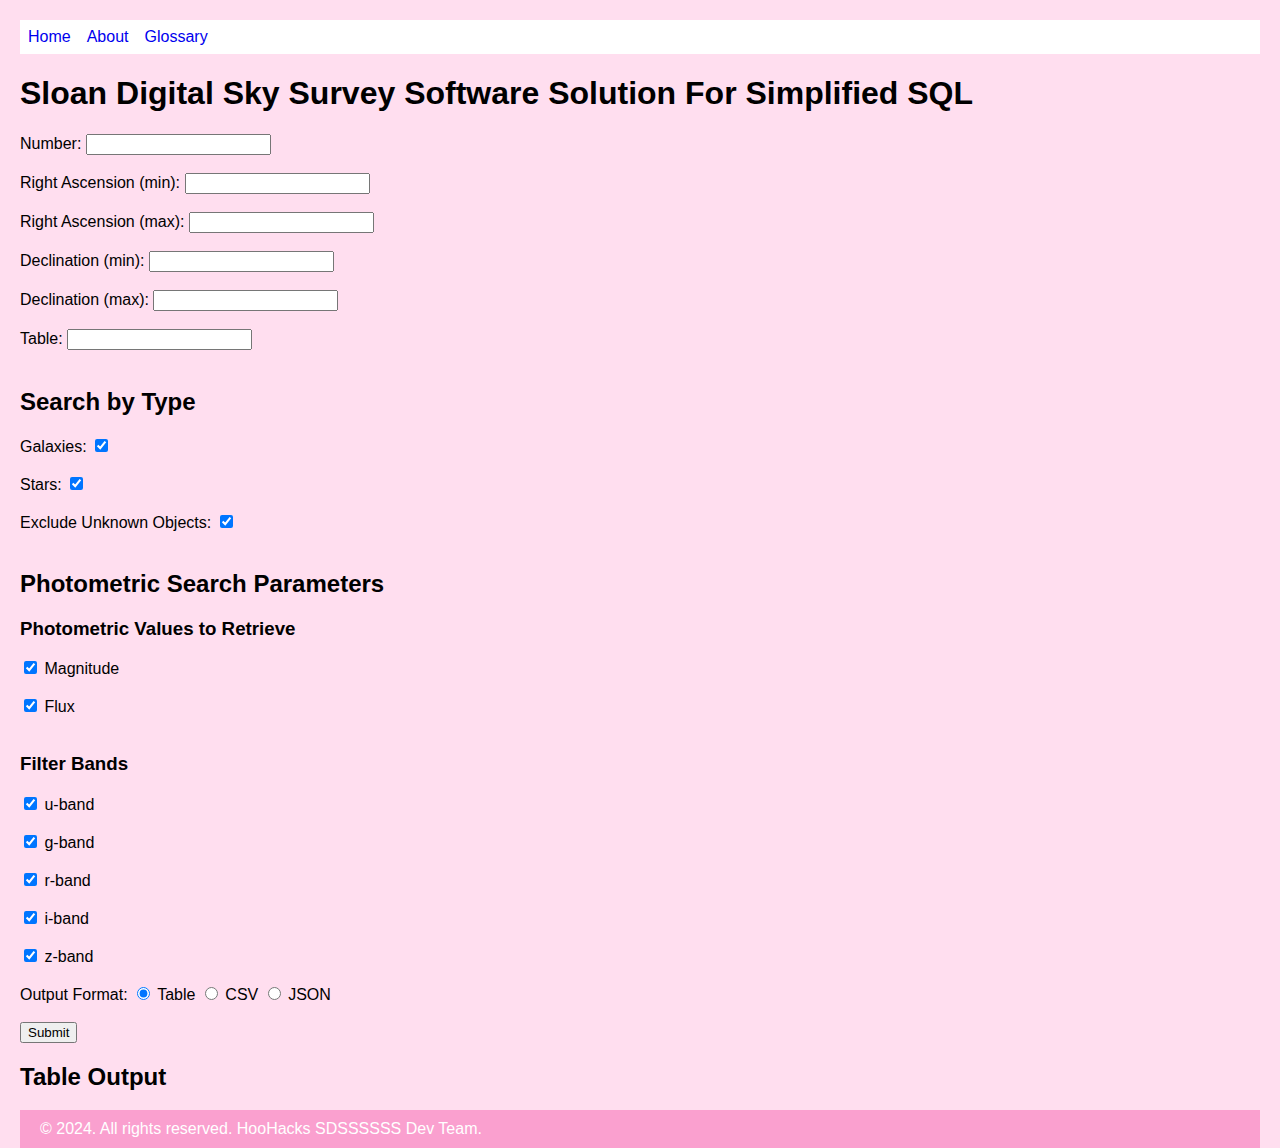
<file: index.html>
<!DOCTYPE html>
<html lang="en">
<head>
    <title>Sloan Digital Sky Survey Software Solution For Simplified SQL (SDSSSSSS)</title>
    <link rel="stylesheet" href="styles.css">
</head>
<body>
    <nav class="navbar">
        <li><a style="text-decoration: none" href="index.html" class="nav-link">Home</a></li>
        <li><a style="text-decoration:none" href="about.html" class="nav-link">About</a></li>
        <li><a style="text-decoration:none" href="glossary.html" class="nav-link">Glossary</a></li>
    </nav>
<h1> Sloan Digital Sky Survey Software Solution For Simplified SQL </h1>
</body>
<body>
<form id="queryParameter">
    <label for="num">Number:</label>
    <input type="number" id="num" name="num"><br><br>

    <label for="ra_min">Right Ascension (min):</label>
    <input type="number" id="ra_min" name="ra_min"><br><br>

    <label for="ra_max">Right Ascension (max):</label>
    <input type="number" id="ra_max" name="ra_max"><br><br>

    <label for="dec_min">Declination (min):</label>
    <input type="number" id="dec_min" name="dec_min"><br><br>

    <label for="dec_max">Declination (max):</label>
    <input type="number" id="dec_max" name="dec_max"><br><br>

    <label for="table">Table:</label>
    <input type="text" id="table" name="table"><br><br>

    <h2>Search by Type</h2>    
    <label for="galaxies">Galaxies:</label>
    <input type="checkbox" id="galaxies" name="galaxies" value="galaxies" checked><br><br>

    <label for="stars">Stars:</label>
    <input type="checkbox" id="stars" name="stars" value="stars" checked><br><br>

    <label for="excludeUnknown">Exclude Unknown Objects:</label>
    <input type="checkbox" id="excludeUnknown" name="excludeUnknown" value="excludeUnknown" checked><br><br>

    <h2>Photometric Search Parameters</h2>
    <h3>Photometric Values to Retrieve</h3>
    <input type="checkbox" id="magnitude" name="magnitude" checked>
    <label for="magnitude">Magnitude</label><br><br>
    
    <input type="checkbox" id="flux" name="flux" checked>
    <label for="flux">Flux</label><br><br>

    <h3>Filter Bands</h3>
    <input type="checkbox" id="u" name="u" checked>
    <label for="u">u-band</label><br><br>

    <input type="checkbox" id="g" name="g" checked>
    <label for="g">g-band</label><br><br>

    <input type="checkbox" id="r" name="r" checked>
    <label for="r">r-band</label><br><br>

    <input type="checkbox" id="i" name="i" checked>
    <label for="i">i-band</label><br><br>

    <input type="checkbox" id="z" name="z" checked>
    <label for="z">z-band</label><br><br>

    <label>Output Format:</label>
    <input type="radio" id="tableOutput" name="outputFormat" value="table" checked>
    <label for="tableOutput">Table</label>
    <input type="radio" id="csvOutput" name="outputFormat" value="csv">
    <label for="csvOutput">CSV</label>
    <input type="radio" id="jsonOutput" name="outputFormat" value="json">
    <label for="jsonOutput">JSON</label><br><br>

    <input type="button" value="Submit" onclick="selectFromWhereBasic()">
</form>

<div id="query"></div>

<div id="apiResponseTable">
    <h2>Table Output</h2>
</div>

<div id="apiResponse"></div>



<script src="script.js"></script>

</body>
<footer class="footer mt-4 mb-4">
    <div class="container text-center">
      <span class="text-muted">&copy; 2024. All rights reserved. HooHacks SDSSSSSS Dev Team. </span>
    </div>
  </footer>

</html>
</file>
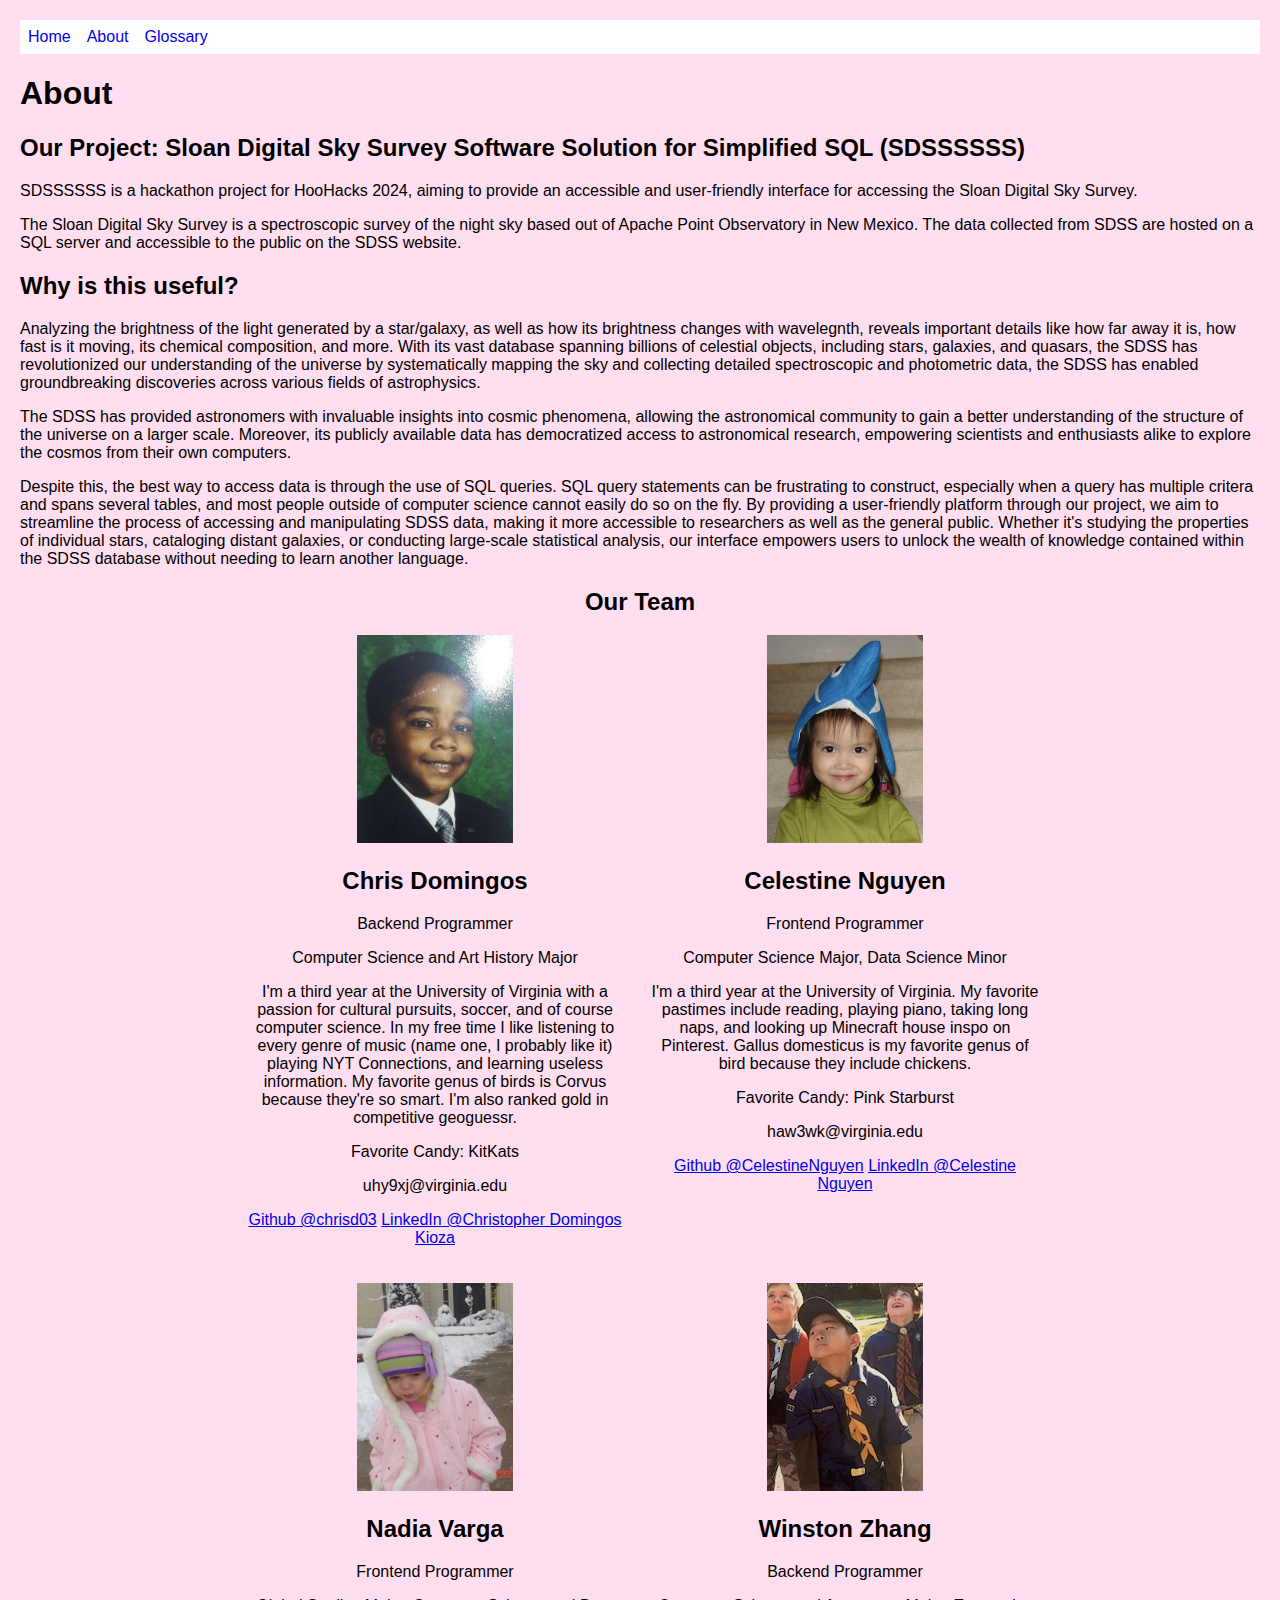
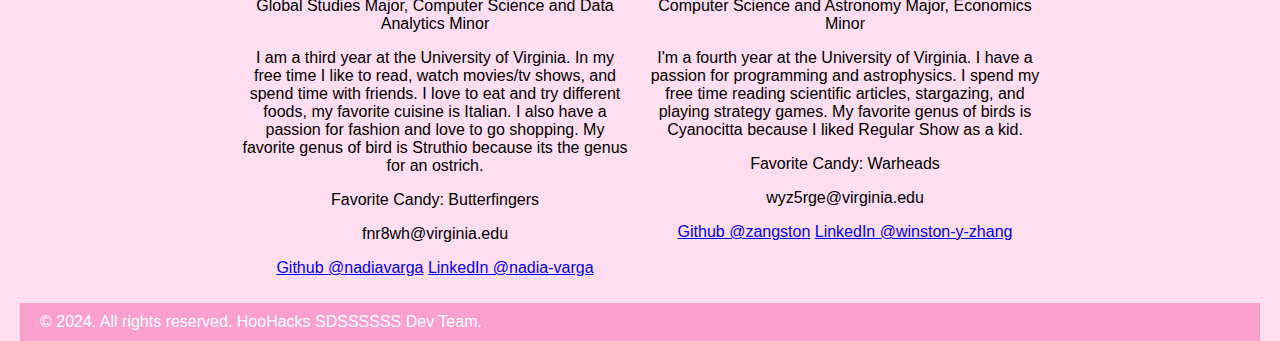
<file: about.html>
<!DOCTYPE html>

<html lang="en">
<head>
  <title>Sloan Digital Sky Survey Software Solution For Simplified SQL (SDSSSSSS)</title>
  <link rel="stylesheet" href="styles.css">
</head>


<body>
  <nav class="navbar">
    <li><a style="text-decoration: none" href="index.html" class="nav-link">Home</a></li>
    <li><a style="text-decoration:none" href="about.html" class="nav-link">About</a></li>
    <li><a style="text-decoration:none" href="glossary.html" class="nav-link">Glossary</a></li>
  </nav>

  <div class="about-section">

      <h1>About</h1>
      
      <h2>Our Project: Sloan Digital Sky Survey Software Solution for Simplified SQL (SDSSSSSS)</h2>
      <p>SDSSSSSS is a hackathon project for HooHacks 2024, aiming to provide an accessible and user-friendly interface for accessing the Sloan Digital Sky Survey.</p>
      <p>The Sloan Digital Sky Survey is a spectroscopic survey of the night sky based out of Apache Point Observatory in New Mexico. The data collected from SDSS
          are hosted on a SQL server and accessible to the public on the SDSS website.
      </p>

      <h2>Why is this useful?</h2>
      
      <p>Analyzing the brightness of the light generated by a star/galaxy, as well as how its brightness changes with wavelegnth, reveals important details like
        how far away it is, how fast is it moving, its chemical composition, and more. With its vast database spanning billions of celestial objects, 
        including stars, galaxies, and quasars, the SDSS has revolutionized our understanding of the universe by systematically mapping the sky and collecting detailed 
        spectroscopic and photometric data, the SDSS has enabled groundbreaking discoveries across various fields of astrophysics.
      </p>
      <p>
        The SDSS has provided astronomers with invaluable insights into cosmic phenomena, allowing the astronomical community to gain a better understanding of the structure
        of the universe on a larger scale. Moreover, its publicly available data has democratized access to astronomical research, empowering scientists and enthusiasts 
        alike to explore the cosmos from their own computers.
      </p>
      <p>
        Despite this, the best way to access data is through the use of SQL queries. SQL query statements can be frustrating to construct, especially when a query has 
        multiple critera and spans several tables, and most people outside of computer science cannot easily do so on the fly. By providing a user-friendly platform 
        through our project, we aim to streamline the process of accessing and manipulating SDSS data, making it more accessible to researchers as well as the general public. 
        Whether it's studying the properties of individual stars, cataloging distant galaxies, or conducting large-scale statistical analysis, our interface empowers 
        users to unlock the wealth of knowledge contained within the SDSS database without needing to learn another language.
      </p>

    <h2 style="text-align:center">Our Team</h2>

    <div class="bios">
      <div class="row">
        <div class="column">
          <div class="card">
            <img src="images/chris-cropped.jpg" alt="Chris" style="width:40%">
            <div class="container">
              <h2>Chris Domingos</h2>
              <p class="title">Backend Programmer</p>
              <p>Computer Science and Art History Major</p>
              <p>I'm a third year at the University of Virginia with a passion for
                  cultural pursuits, soccer, and of course computer science. In my free
                  time I like listening to every genre of music (name one, I probably like it)
                  playing NYT Connections, and learning useless information. My favorite genus of
                  birds is Corvus because they're so smart. I'm also ranked gold in competitive geoguessr.
              </p>
              <p>Favorite Candy: KitKats</p>
              <p>uhy9xj@virginia.edu</p>
              <a href="https://github.com/chrisd03">Github @chrisd03</a>
              <a href="https://linkedin.com/in/chris-domingos/">LinkedIn @Christopher Domingos Kioza</a>
              <p></p>
            </div>
          </div>
        </div>
      

          <div class="card">
            <img src="images/celestine-cropped.jpg" alt="Celestine" style="width:40%">
            <div class="container">
              <h2>Celestine Nguyen</h2>
              <p class="title">Frontend Programmer</p>
              <p>Computer Science Major, Data Science Minor</p>
              <p>I'm a third year at the University of Virginia. My favorite pastimes include
                reading, playing piano, taking long naps, and looking up Minecraft house inspo
                on Pinterest. Gallus domesticus is my favorite genus of bird because they include 
                chickens. 
            </p>
              <p>Favorite Candy: Pink Starburst</p>
              <p>haw3wk@virginia.edu</p>
              <a href="https://github.com/CelestineNguyen">Github @CelestineNguyen</a> 
              <a href="https://www.linkedin.com/in/celestine-n-99644a275">LinkedIn @Celestine Nguyen</a>
              <p></p>
            </div>
          </div>

      

          <div class="card">
            <img src="images/nadia-cropped.jpg" alt="Nadia" style="width:40%">
            <div class="container">
              <h2>Nadia Varga</h2>
              <p class="title">Frontend Programmer</p>
              <p>Global Studies Major, Computer Science and Data Analytics Minor</p>
              <p>I am a third year at the University of Virginia. In my free time I like to read,
                watch movies/tv shows, and spend time with friends. I love to eat and try different foods,
                my favorite cuisine is Italian. I also have a passion for fashion and love to go shopping.
                My favorite genus of bird is Struthio because its the genus for an ostrich.
            </p>
              <p>Favorite Candy: Butterfingers</p>
              <p>fnr8wh@virginia.edu</p>
              <a href="https://github.com/nadiavarga">Github @nadiavarga</a> 
              <a href="https://www.linkedin.com/in/nadia-varga-7637b2283/">LinkedIn @nadia-varga</a>
              <p></p>
            </div>
          </div>



        <div class="card">
          <img src="images/winston-cropped.jpg" alt="Winston" style="width:40%">
          <div class="container">
            <h2>Winston Zhang</h2>
            <p class="title">Backend Programmer</p>
            <p>Computer Science and Astronomy Major, Economics Minor</p>
            <p>I'm a fourth year at the University of Virginia. I have a passion for programming and astrophysics. 
                I spend my free time reading scientific articles, stargazing, and playing strategy games. 
                My favorite genus of birds is Cyanocitta because I liked Regular Show as a kid.</p>
            <p>Favorite Candy: Warheads</p>
            <p>wyz5rge@virginia.edu</p>
            <a href="https://github.com/zangston">Github @zangston</a> 
            <a href="https://linkedin.com/in/winston-y-zhang/">LinkedIn @winston-y-zhang</a>
          </div>
        </div>
  </div>
  </div>
  </div>
</body>

<footer class="footer mt-4 mb-4">
  <div class="container text-center">
    <span class="text-muted">&copy; 2024. All rights reserved. HooHacks SDSSSSSS Dev Team. </span>
  </div>
</footer>
</html>
</file>
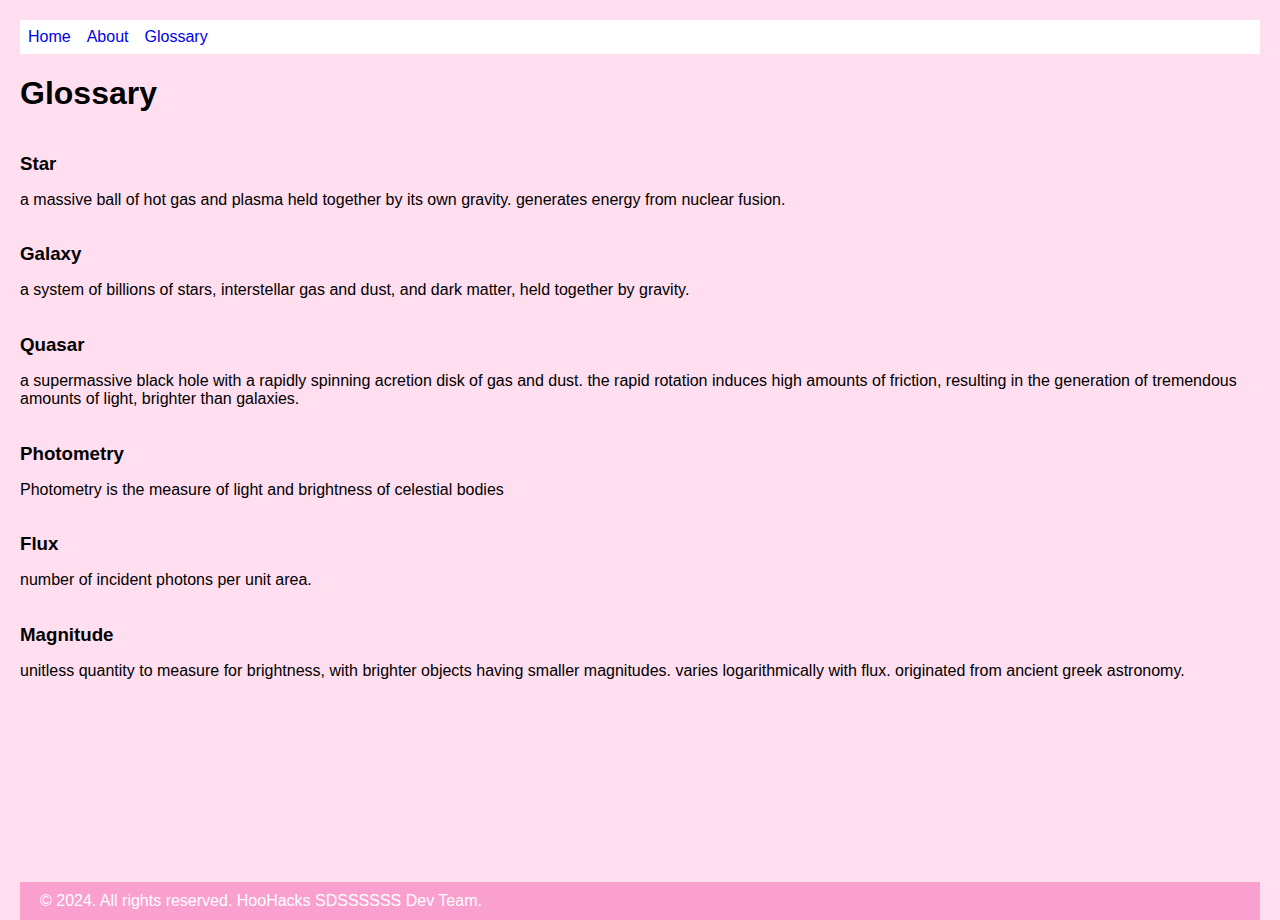
<file: glossary.html>
<!DOCTYPE html>

<html lang="en">
<head>
  <meta charset="UTF-8" />
  <meta name="viewport" content="width=device-width, initial-scale=1.0" />
  <meta http-equiv="X-UA-Compatible" content="ie=edge" />
  <link rel="stylesheet" href="styles.css" />
  <title>TITLE TITLE</title>

</head>

<body>
  <nav class="navbar">
    <li><a style="text-decoration: none" href="index.html" class="nav-link">Home</a></li>
    <li><a style="text-decoration:none" href="about.html" class="nav-link">About</a></li>
    <li><a style="text-decoration:none" href="glossary.html" class="nav-link">Glossary</a></li>
  </nav>

  <h1>Glossary</h1>

  <h3 style = "margin-bottom: 0">Star</h3>
  <p>a massive ball of hot gas and plasma held together by its own gravity. generates energy from nuclear fusion.
  </p>
  <h3 style = "margin-bottom: 0">Galaxy</h3>
  <p>a system of billions of stars, interstellar gas and dust, and dark matter, held together by gravity. 
  </p>
  <h3 style = "margin-bottom: 0">Quasar</h3>
  <p>a supermassive black hole with a rapidly spinning acretion disk of gas and dust. the rapid rotation induces high amounts of friction, resulting in the generation of tremendous amounts of light, brighter than galaxies.
  </p>
  <h3 style = "margin-bottom: 0">Photometry</h3>
  <p>
    Photometry is the measure of light and brightness of celestial bodies
  </p>
  <h3 style = "margin-bottom: 0">Flux</h3>
  <p>
    number of incident photons per unit area.
  </p>
  <h3 style = "margin-bottom: 0">Magnitude</h3>
  <p>
    unitless quantity to measure for brightness, with brighter objects having smaller magnitudes. varies logarithmically with flux. originated from ancient greek astronomy. 
  </p>
  


</body>
<footer class="footer mt-4 mb-4">
  <div class="container text-center">
    <span class="text-muted">&copy; 2024. All rights reserved. HooHacks SDSSSSSS Dev Team. </span>
  </div>
</footer>
</html>
</file>
<file: styles.css>
html {
    height: 100%;
  }


body {
    font-family: 'Trebuchet MS', sans-serif;
    margin: 20px;
    padding: 0;
    background-color: #ffdeef;
    display: flex;
    flex-direction: column;
    min-height: 100vh;
}

main {
    flex: 1;
  }
  
  .footer {
    margin-top: auto;
  }

header {
    background-color: #333;
    color: #fff;
    padding: 10px 20px;
}

footer {
    background-color: #faa0cf;
    color: #fff;
    padding: 10px 20px;
    margin: 0;
}

li {
    display: inline;
    float: left;
}
  
/* a {
    display: block;
    padding: 8px;
    background-color: #fff;
} */

nav {
    background-color: #fff;
    /* padding: 10px 20px; */

    list-style-type: none;
    margin: 0;
    padding: 0;
    overflow: hidden;
    /* background-color: #dddddd; */
}

nav ul {
    list-style-type: none;
    padding: 0;
}
nav ul li {
    display: inline;
    margin-right: 10px;
}
nav ul li a {
    color: #fff;
    text-decoration: none;
}

.nav-item {
    float: left;
    display: block;
    color: white;
    text-align: center;
    padding: 14px 20px;
    text-decoration: none;
    transition: background-color 0.3s;
}

.nav-link {
    display: block;
    padding: 8px;
    background-color: #fff;
}

.nav-link:hover {
    background-color: #faa0cf;
    color: white;
}

.bios {
    display: flex;
  flex-wrap: wrap;
  justify-content: space-between;
  text-align: center;
}


.row {
    display: grid;
    grid-template-columns: repeat(2, 1fr); /* Create two columns */
    gap: 20px; /* Space between items */
    margin: 0 auto;
    margin-bottom: 10px;
    max-width: 800px;
  }
  
  .card img {
    width: auto; /* Make the image fill the container */
    height: auto; 

  }
</file>
